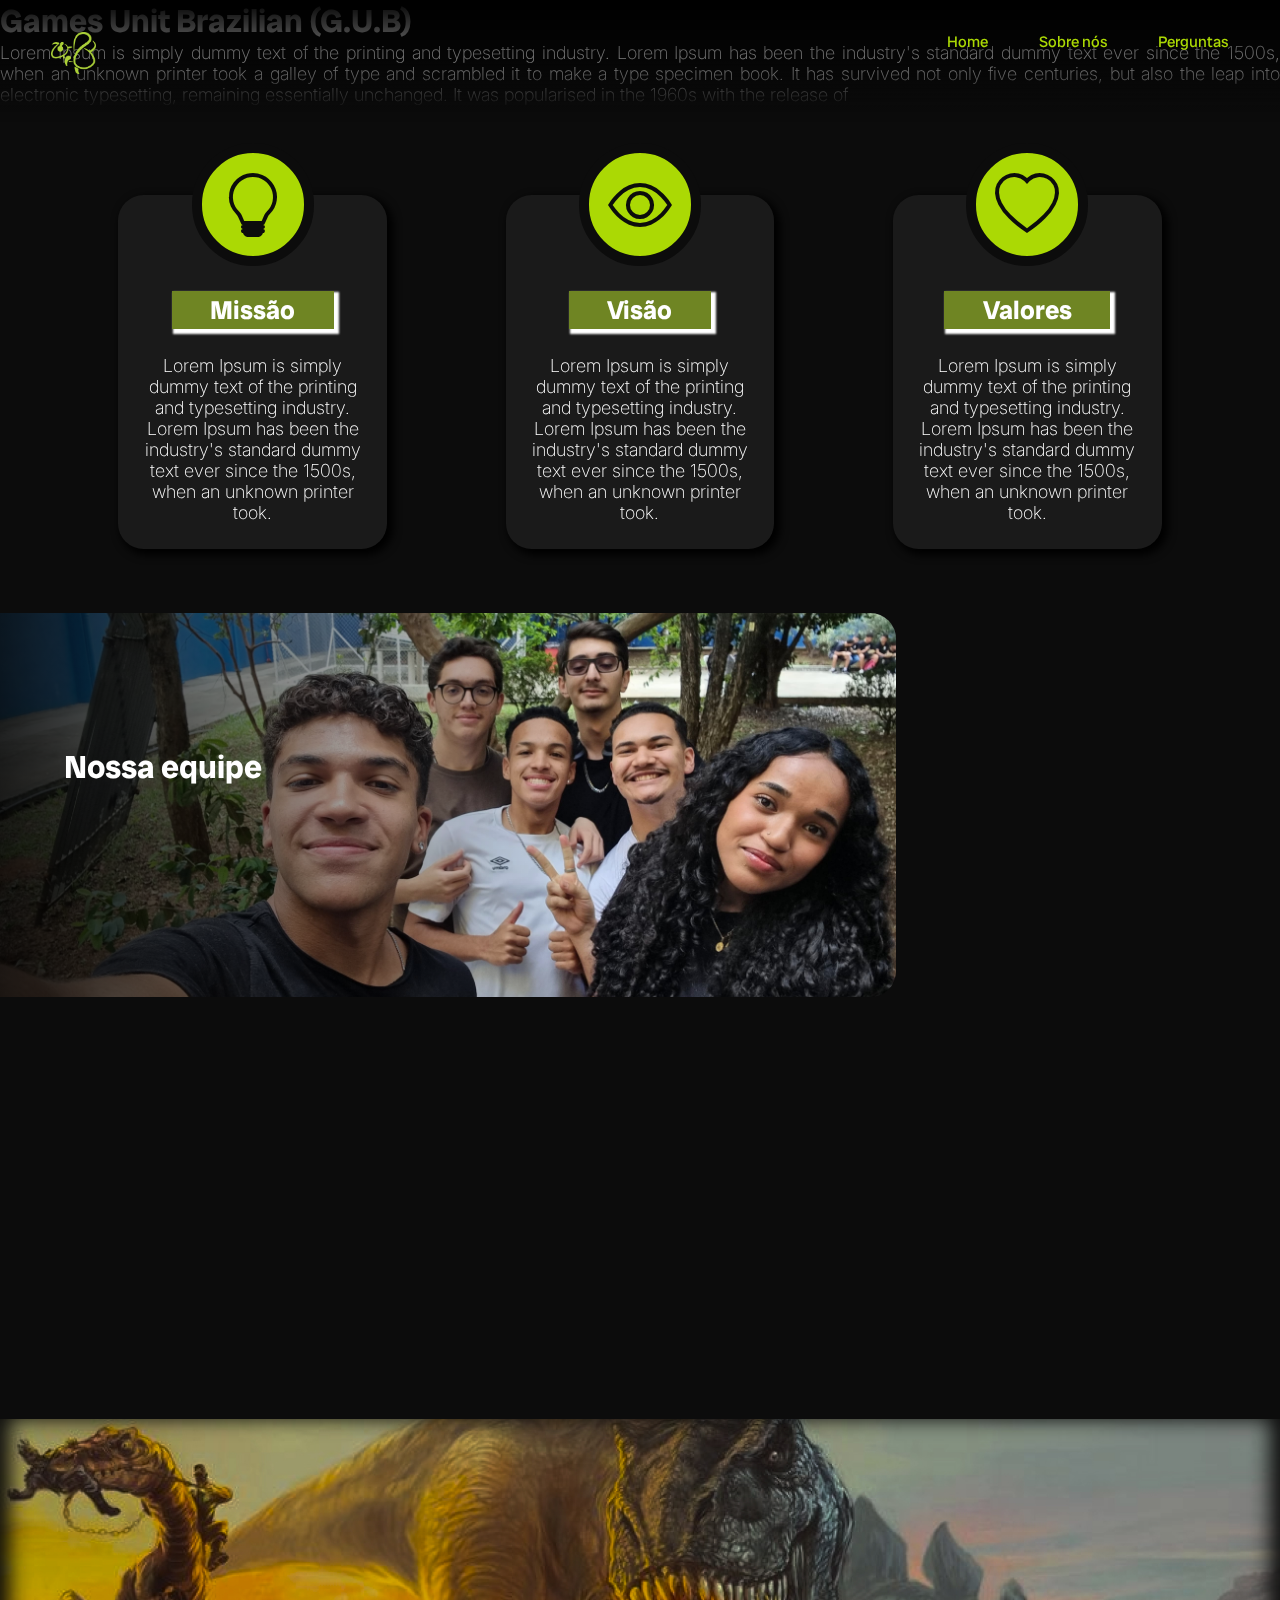
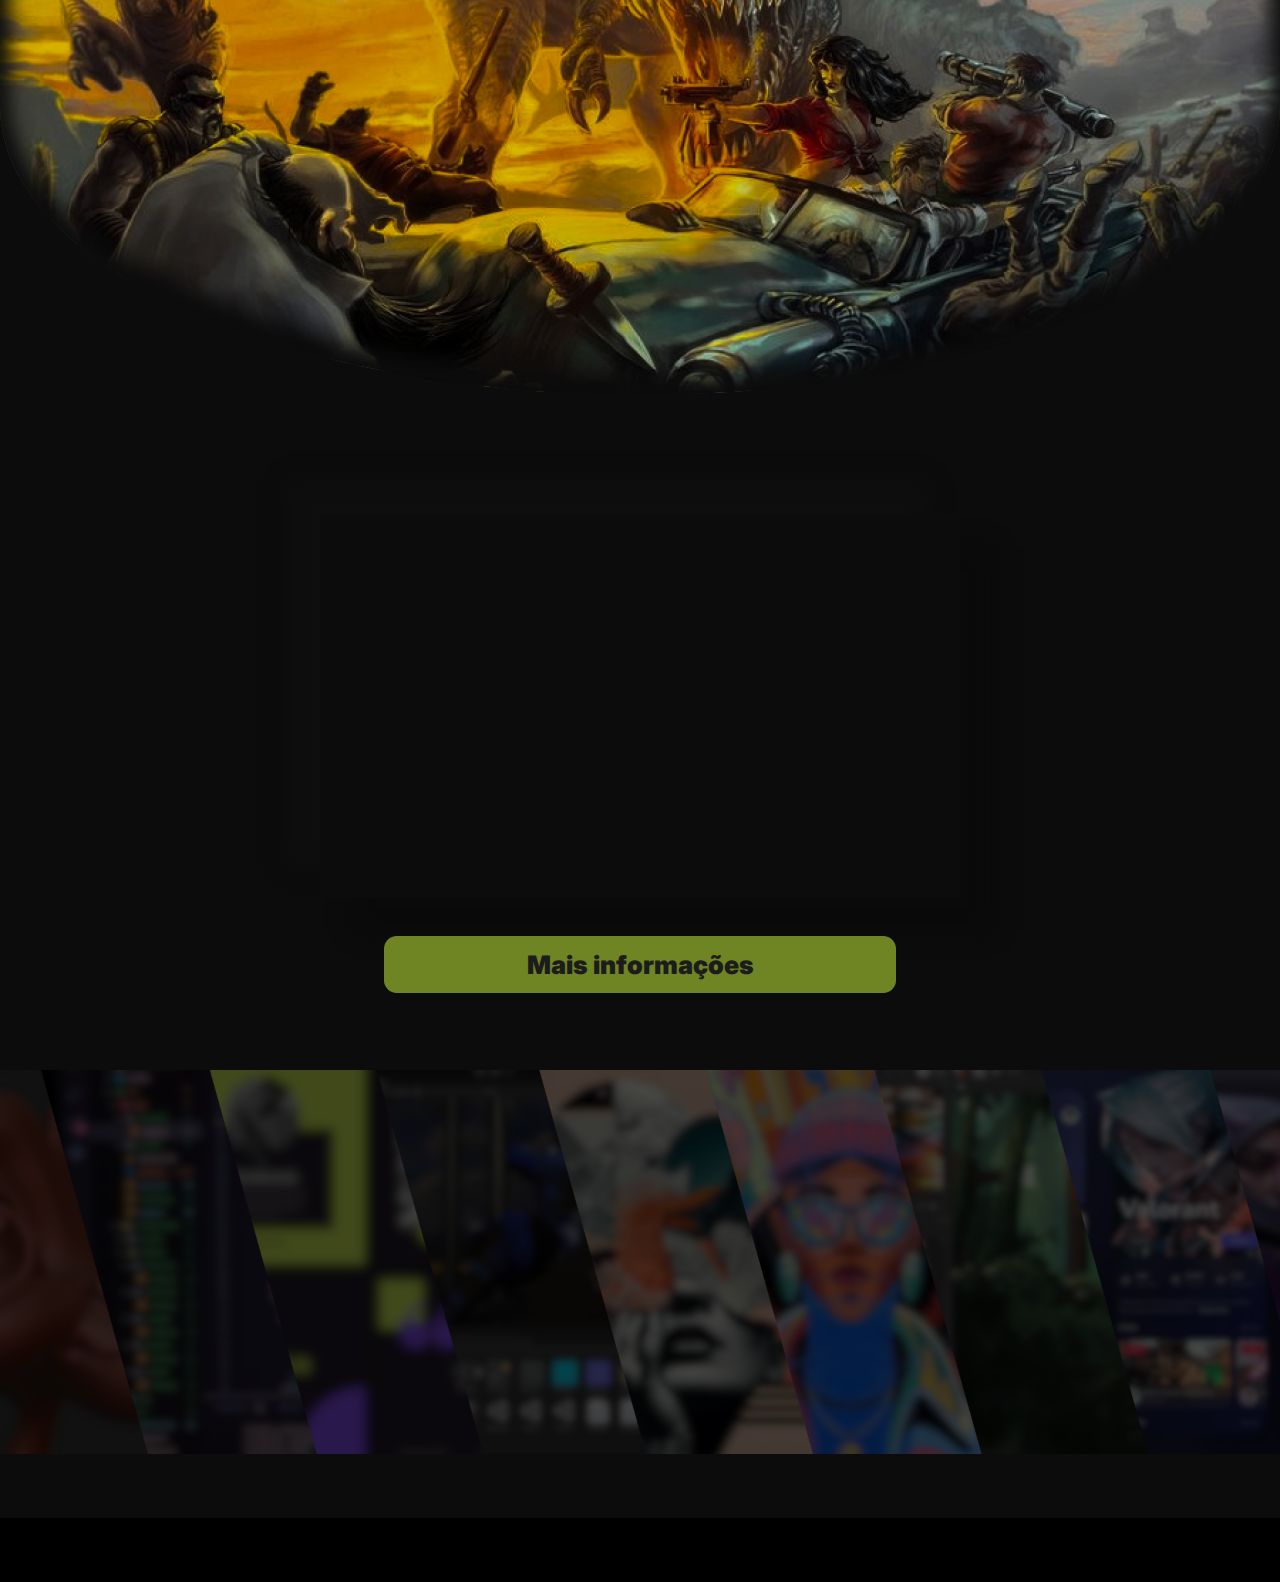
<file: Sobre.html>
<!DOCTYPE html>
<html lang="pt-br">
    <head>
        <meta charset="UTF-8">
        <meta name="viewport" content="width=device-width, initial-scale=1.0">
        <title>Kombi and Attack Dinosaurs</title>
        <link rel="stylesheet" href="https://cdn.jsdelivr.net/npm/bootstrap-icons@1.11.3/font/bootstrap-icons.min.css"> <!-- Biblioteca de icones do bootstrap -->
        <link href="https://unpkg.com/aos@2.3.1/dist/aos.css" rel="stylesheet"> <!-- Biblioteca de animação com scroll bootstrap -->
        <link rel="stylesheet" href="CSS/Attac_Dinosaurs.css">
        <link rel="stylesheet" href="CSS/Sobre.css">
        <link rel="stylesheet" href="CSS/Sobre_Mobile.css">
        <script src="JS/Sobre.js" defer></script>
    </head>
    <body class="bgfundo_color">
        <!--Barra de Navegação da página-->
        <hearder id="barra_nav">
            <div id="logo_nav"> <!--Divisória do botão logo-->
                <a><img class="btn_logo_nav" src="../IMG/Logo_emp_GUB/Logo_Verde.png"></a><!--Botão logo-->
            </div>

            <div id="btns_nav"><!--Divisória dos botões de navegação-->
                <a href="Sobre.html" class="form_btn_nav">Home</a>
                <a href="HTML/Attac_Dinosaurs.html" class="form_btn_nav">Sobre nós</a>
                <a href="HTML/Perguntas.html" class="form_btn_nav">Perguntas</a>
            </div>

            <i id="iconeNavMobile" class="bi bi-list"></i>
        </hearder>

        <div id="barraNav_mobile">
            <i id="iconeFecharNavMobile" class="bi bi-x-lg"></i>
    
            <div class="itens_navMobile">
                <a href="Sobre.html" class="form_btn_nav">Home</a>
                <a href="HTML/Attac_Dinosaurs.html" class="form_btn_nav">Sobre nós</a>
                <a href="HTML/Perguntas.html" class="form_btn_nav">Perguntas</a>
            </div>
        </div>
        <!--Fim barra de Navegação da página-->

        <section id="inicio">
            <div class="inicio_elementos">
                <h1 class="titulo_pagsobre" data-aos="zoom-in-left" data-aos-duration="1000">Games Unit Brazilian (G.U.B)</h1>
                <p class="text" data-aos="zoom-in-left" data-aos-duration="1000">Lorem Ipsum is simply dummy text of the printing and typesetting industry. Lorem Ipsum has been the industry's standard dummy text ever since the 1500s, when an unknown printer took a galley of type and scrambled it to make a type specimen book. It has survived not only five centuries, but also the leap into electronic typesetting, remaining essentially unchanged. It was popularised in the 1960s with the release of </p>
            </div>
        </section>
        
        <div class="efeitoTransicao_cima"></div>

        <section id="estrategias">
            <div class="estrategias_layout" data-aos="fade-up" data-aos-duration="1000">
                <i class="estrategias_img bi bi-lightbulb"></i>

                <h2 class="titulo_pagsobre">Missão</h2>

                <p class="text">Lorem Ipsum is simply dummy text of the printing and typesetting industry. Lorem Ipsum has been the industry's standard dummy text ever since the 1500s, when an unknown printer took.</p>
            </div>

            <div class="estrategias_layout" data-aos="fade-up" data-aos-duration="1000" data-aos-delay="300">
                <i class="estrategias_img bi bi-eye"></i>

                <h2 class="titulo_pagsobre">Visão</h2>

                <p class="text">Lorem Ipsum is simply dummy text of the printing and typesetting industry. Lorem Ipsum has been the industry's standard dummy text ever since the 1500s, when an unknown printer took.</p>
            </div>

            <div class="estrategias_layout" data-aos="fade-up" data-aos-duration="1000" data-aos-delay="600">
                <i class="estrategias_img bi bi-heart"></i>

                <h2 class="titulo_pagsobre">Valores</h2>

                <p class="text">Lorem Ipsum is simply dummy text of the printing and typesetting industry. Lorem Ipsum has been the industry's standard dummy text ever since the 1500s, when an unknown printer took.</p>
            </div>
        </section>

        <section id="grupo" data-aos="fade-right" data-aos-duration="1000">
            <div class="grupo_elementos">
                <h2 class="titulo_pagsobre" data-aos="zoom-out" data-aos-duration="1000" data-aos-delay="200">Nossa equipe</h2>
                <p class="text" data-aos="zoom-out" data-aos-duration="1000" data-aos-delay="200">Lorem Ipsum is simply dummy text of the printing and typesetting industry. Lorem Ipsum has been the industry's standard dummy text ever since the 1500s, when an unknown printer took </p>
            </div>
        </section>

        <section id="integrantes">
            <div class="integrante_img" data-aos="flip-left" data-aos-delay="100" id="Caua" onclick="TrocaTela('Caua')"> <!-- data-aos-delay atribui um tempo de espera até o inicio da animação -->
                <h2 class="titulo_pagsobre">Cauã Silva</h2>
                <span class="integrantes_text">Unity</span>
            </div>
            <div class="integrante_img" data-aos="flip-left" data-aos-delay="300" id="Davi" onclick="TrocaTela('Davi')">
                <h2 class="titulo_pagsobre">Davi dos Santos</h2>
                <span class="integrantes_text">Blender</span>
            </div>
            <div class="integrante_img" data-aos="flip-left" data-aos-delay="500" id="Gabriel" onclick="TrocaTela('Gabriel')">
                <h2 class="titulo_pagsobre">Gabriel Faria</h2>
                <span class="integrantes_text">Documentação</span>
            </div>
            <div class="integrante_img" data-aos="flip-left" data-aos-delay="700" id="Fernanda" onclick="TrocaTela('Fernanda')">
                <h2 class="titulo_pagsobre">Fernanda Viana</h2>
                <span class="integrantes_text">Design</span>
            </div>
            <div class="integrante_img" data-aos="flip-left" data-aos-delay="900" id="Pedro" onclick="TrocaTela('Pedro')">
                <h2 class="titulo_pagsobre">Pedro Ferraz</h2>
                <span class="integrantes_text">Design</span>
            </div>
            <div class="integrante_img" data-aos="flip-left" data-aos-delay="1100" id="Ruan" onclick="TrocaTela('Ruan')">
                <h2 class="titulo_pagsobre">Ruan Pablo</h2>
                <span class="integrantes_text">Documentação</span>
            </div>
        </section>

        <section id="empresa">
            <div class="empresa_imagem">
                <img class="logoJogo" data-aos="zoom-in" data-aos-duration="1000" src="../IMG/logoKAD.png" />
            </div>

            <p class="text" data-aos="fade-up" data-aos-duration="1000">Lorem Ipsum is simply dummy text of the printing and typesetting industry. Lorem Ipsum has been the industry's standard dummy text ever since the 1500s, when an unknown printer took</p>

            <div class="empresa_video">
                <iframe id="Vjogo" src="https://www.youtube.com/embed/dRSavkcwmGc" title="fase 1" frameborder="0" allow="accelerometer; autoplay; clipboard-write; encrypted-media; gyroscope; picture-in-picture; web-share" referrerpolicy="strict-origin-when-cross-origin" allowfullscreen></iframe>

                <a href="Attac_Dinosaurs.html" target="_blank">
                    <button class="btn">
                        <span class="btn_text btn_text_minusculo">Mais informações</span>
                    </button>
                </a>
            </div>
        </section>

        <section id="ferramentas">
            <div class="ferramentas_elementos" data-aos="fade-right" data-aos-duration="1000">
                <h2 class="titulo_pagsobre">Ferramentas</h2>

                <p class="text">Lorem Ipsum is simply dummy text of the printing and typesetting industry. Lorem Ipsum has been the industry's standard dummy text ever since the 1500s, when an unknown printer took a galley of</p>

                <a href="Attac_Dinosaurs.html" target="_blank">
                    <button class="btn">
                        <span class="btn_text btn_text_minusculo">Ver mais</span>
                    </button>
                </a>
            </div>
        </section>

        <footer>

        </footer>
        
        <script src="https://unpkg.com/aos@2.3.1/dist/aos.js"></script> <!-- script da biblioteca de scroll -->
        <script src="../JS/script.js"></script> <!-- script principal -->
    </body>
</html>
</file>
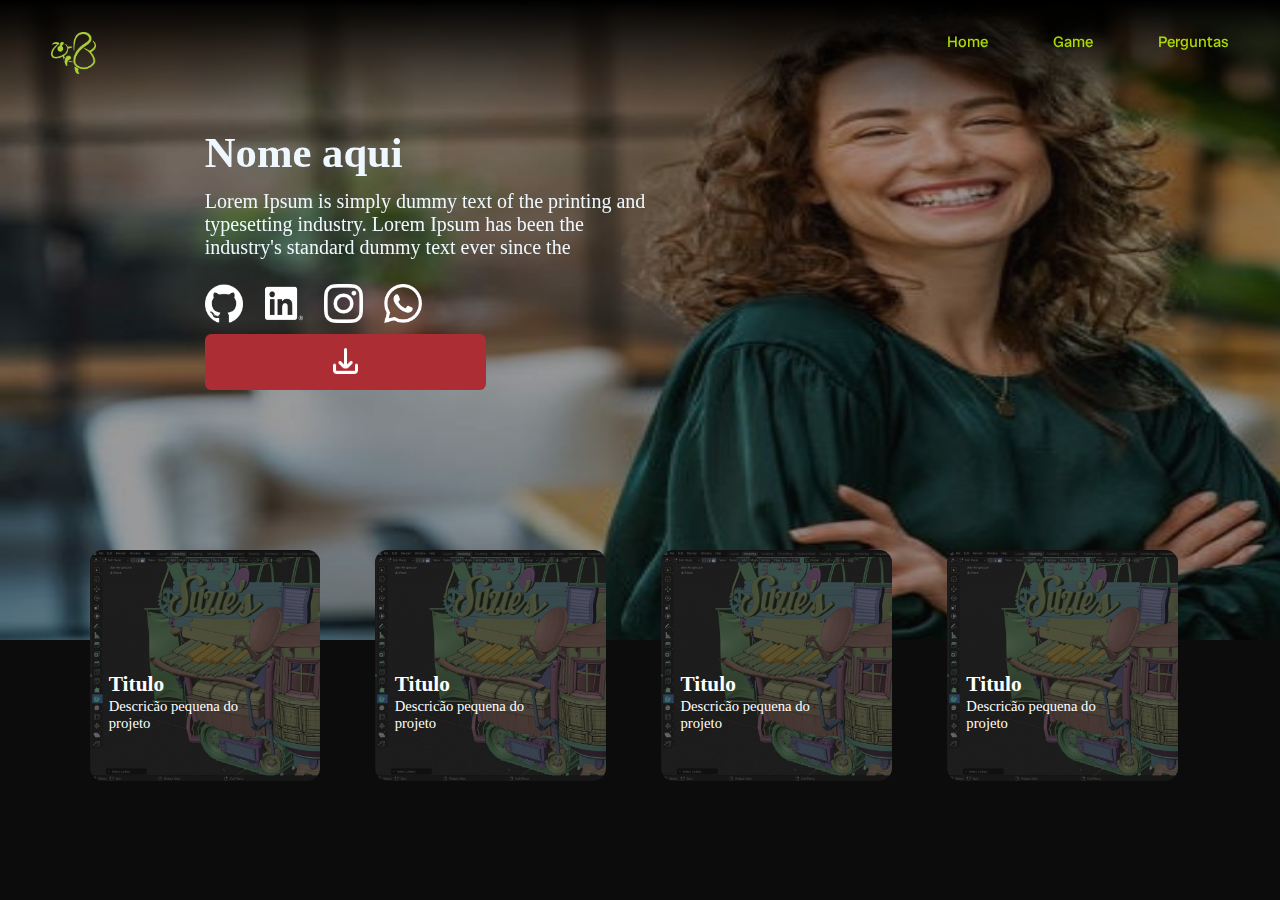
<file: HTML/Integrante.html>
<!DOCTYPE html>
<html lang="pt-br">
<head>
    <meta charset="UTF-8">
    <meta name="viewport" content="width=device-width, initial-scale=1.0">
    <title>integrante</title>
    <link rel="stylesheet" href="https://cdn.jsdelivr.net/npm/bootstrap-icons@1.11.3/font/bootstrap-icons.min.css">
    <link rel="stylesheet" type="text/css" href="../CSS/Integrante.css">
    <link rel="stylesheet" type="text/css" href="../CSS/Attac_Dinosaurs.css">
    <link rel="stylesheet" type="text/css" href="../CSS/IntegranteMobile.css">
    <link href="https://unpkg.com/aos@2.3.1/dist/aos.css" rel="stylesheet"> <!-- Biblioteca css de animação com scroll bootstrap -->
    <link rel="shortcut icon" type="image/jpg" href="../IMG/Logo_emp_GUB/Logo_Verde.png"/>
    
    <script src="https://unpkg.com/aos@2.3.1/dist/aos.js" defer></script> <!-- script da biblioteca de scroll -->
    <script src="../JS/Integrante.js" defer></script>
    <script src="../JS/Sobre.js" defer></script>
    <script src="../JS/script.js" defer></script>
</head>
<body>
     <!--Barra de Navegação da página-->
     <hearder id="barra_nav">
        <div id="logo_nav"> <!--Divisória do botão logo-->
            <a href="../index.html"><img class="btn_logo_nav" src="../IMG/Logo_emp_GUB/Logo_Verde.png"></a><!--Botão logo-->
        </div>

        <div id="btns_nav"><!--Divisória dos botões de navegação-->
            <a href="../index.html" class="form_btn_nav">Home</a>
            <a href="Attac_Dinosaurs.html" class="form_btn_nav">Game</a>
            <a href="Perguntas.html" class="form_btn_nav">Perguntas</a>
        </div>

        <i id="iconeNavMobile" class="bi bi-list"></i>
    </hearder>

    <div id="barraNav_mobile">
        <i id="iconeFecharNavMobile" class="bi bi-x-lg"></i>

        <div class="itens_navMobile">
            <a href="../index.html" class="form_btn_nav">Home</a>
            <a href="Attac_Dinosaurs.html" class="form_btn_nav">Game</a>
            <a href="Perguntas.html" class="form_btn_nav">Perguntas</a>
        </div>
    </div>

    <div id="divulgacao">
        <section id="informacoes_integrantes">
            <div id="sep_img">
                <img src="../IMG/Img_grupo/Pessoa.jpg" id="foto_integrante">
            </div>
        
            <div id="dados_integrantes" data-aos="fade-right" data-aos-duration="1000">
                <h1 id="nome">Nome aqui</h1>
                <p id="frase_integrante">Lorem Ipsum is simply dummy text of the printing and typesetting industry. Lorem Ipsum has been the industry's standard dummy text ever since the </p>
                <div id="sep_icons">
                    <a id="github" target="_blank"><img src="../IMG/Icones/github.png" class="icon_redes" src=""></a>
                    <a id="linkedin" target="_blank"><img src="../IMG/Icones/linkedin.png" class="icon_redes" src=""></a>
                    <a id="instagram" target="_blank"><img src="../IMG/Icones/instagram.png" class="icon_redes" src=""></a>
                    <a id="whatsapp" target="_blank"><img src="../IMG/Icones/whatsapp.png" class="icon_redes"></a>
                </div>
                <a id="btn_curriculum" href="" download="Curriculum"><img src="../IMG/Icones/download.png" id="download_icon"></a>
            </div>

            <div id="projetos">
                <a id="projeto1" class="projetos_info" data-aos="zoom-in" data-aos-duration="1000" href="">
                    <img id="proj1" src="../IMG/img_projetos/Blend.jpg" class="imgs_projs">
                    <h2 id="nome_projeto1" class="nome_projs">Titulo</h2>
                    <p id="descricao_projeto1" class="descri_projs">Descricão pequena do projeto</p>
                </a>

                <a id="projeto2" class="projetos_info" data-aos="zoom-in" data-aos-duration="1000" data-aos-delay="200" href="">
                    <img id="proj2" src="../IMG/img_projetos/Blend.jpg" class="imgs_projs">
                    <h2 id="nome_projeto2" class="nome_projs">Titulo</h2>
                    <p id="descricao_projeto2" class="descri_projs">Descricão pequena do projeto</p>
                </a>

                <a id="projeto3" class="projetos_info" data-aos="zoom-in" data-aos-duration="1000" data-aos-delay="400" href="">
                    <img id="proj3" src="../IMG/img_projetos/Blend.jpg" class="imgs_projs">
                    <h2 id="nome_projeto3" class="nome_projs">Titulo</h2>
                    <p id="descricao_projeto3" class="descri_projs">Descricão pequena do projeto</p>
                </a>

                <a id="projeto4" class="projetos_info" data-aos="zoom-in" data-aos-duration="1000" data-aos-delay="600" href="">
                    <img id="proj4" src="../IMG/img_projetos/Blend.jpg" class="imgs_projs">
                    <h2 id="nome_projeto4" class="nome_projs">Titulo</h2>
                    <p id="descricao_projeto4" class="descri_projs">Descricão pequena do projeto</p>
                </a>
            </div>
        </section>
    </div>

</body>
</html>
</file>
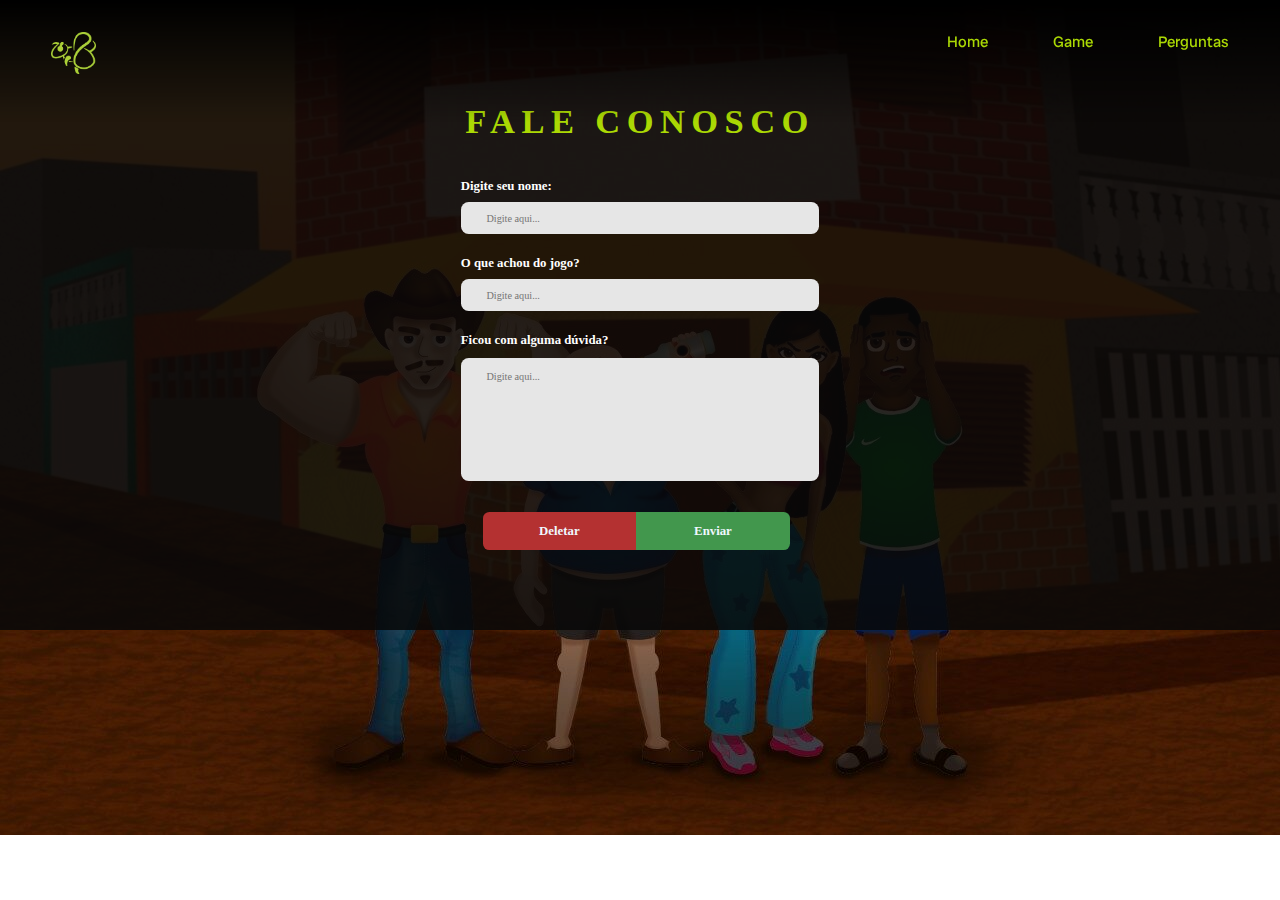
<file: HTML/Perguntas.html>
<!DOCTYPE html>
<html lang="en">
<head>
    <meta charset="UTF-8">
    <meta name="viewport" content="width=device-width, initial-scale=1.0">
    <title>Perguntas</title>
    <link rel="stylesheet" type="text/css" href="../CSS/Perguntas.css">
    <link rel="stylesheet" href="https://cdn.jsdelivr.net/npm/bootstrap-icons@1.11.3/font/bootstrap-icons.min.css"> <!-- Biblioteca de icones do bootstrap -->
    <link href="https://unpkg.com/aos@2.3.1/dist/aos.css" rel="stylesheet"> <!-- Biblioteca de animação com scroll bootstrap -->
    <link rel="stylesheet" href="../CSS/Attac_Dinosaurs.css">
    <link rel="stylesheet" href="../CSS/Attack_Dinosaurs_Mobile.css">
    <link rel="stylesheet" href="../CSS/Perguntas_Mobile.css">
    <link rel="shortcut icon" type="image/jpg" href="../IMG/Logo_emp_GUB/Logo_Verde.png"/>
    <script src="../JS/Perguntas.js" defer></script>
    <script src="https://unpkg.com/aos@2.3.1/dist/aos.js" defer></script> <!-- script da biblioteca de scroll -->
    <script src="../JS/script.js" defer></script>
</head>
<body>
   <!--Barra de Navegação da página-->
   <hearder id="barra_nav">
    <div id="logo_nav"> <!--Divisória do botão logo-->
        <a><img class="btn_logo_nav" src="../IMG/Logo_emp_GUB/Logo_Verde.png"></a><!--Botão logo-->
    </div>

    <div id="btns_nav"><!--Divisória dos botões de navegação-->
        <a href="../index.html" class="form_btn_nav">Home</a>
        <a href="Attac_Dinosaurs.html" class="form_btn_nav">Game</a>
        <a href="Perguntas.html" class="form_btn_nav">Perguntas</a>
    </div>

    <i id="iconeNavMobile" class="bi bi-list"></i>
</hearder>

<div id="barraNav_mobile">
    <i id="iconeFecharNavMobile" class="bi bi-x-lg"></i>

    <div class="itens_navMobile">
        <a href="../index.html" class="form_btn_nav">Home</a>
        <a href="Attac_Dinosaurs.html" class="form_btn_nav">Game</a>
        <a href="Perguntas.html" class="form_btn_nav">Perguntas</a>
    </div>
</div>
 <!--Fim Barra de Navegação-->

     <section class="container">
        <h1>FALE CONOSCO</h1>
        <form action="https://api.staticforms.xyz/submit" method="post" class="formulario">

            <input type="hidden" name="accessKey" value="70f3ca82-07f1-4ec3-aae7-02d6bcc5ecd6">

            <label class="pergunta" id="p1">Digite seu nome:</label>
            <input name="name" class="escr_pergunta" id="r1" placeholder="Digite aqui..." required>

            <label class="pergunta" id="p2">O que achou do jogo?</label>
            <input class="escr_pergunta" id="r2" placeholder="Digite aqui..." name="question" required>

            <label class="pergunta" id="p3">Ficou com alguma dúvida?</label>
            <textarea id="r3" placeholder="Digite aqui..." name="mensage" rows="10"></textarea>

            <div class="btns_container">
                <button class="btns" id="deletar" type="reset">Deletar</button>
                <button class="btns" id="enviar" type="submit" onclick="Enviado()">Enviar</button>
            </div>

            <input type="hidden" name="redirectTo" value="http://127.0.0.1:5501/HTML/Perguntas.html">
        </form>

     </section>
</body>
</html>
</file>
<file: CSS/Attac_Dinosaurs.css>
/* Importando font do google fonts */
@import url('https://fonts.googleapis.com/css2?family=Inter:wght@100..900&display=swap');
@import url('https://fonts.googleapis.com/css2?family=Radio+Canada+Big:ital,wght@0,400..700;1,400..700&display=swap');

:root, :root[data-theme='cores']{ /* Atribuindo variaveis de cores padrão */
    --bg-color:#0C0C0C; /* Nome da variavel */
    --bg-secundary-color:#1a1a1a;

    --link-color:#ABD904;
    --secundary-link-color:#6f8523;

    --title-color:#969696;
    --text-color:#fff;
}

/* Formatando barras de rolagem */
::-webkit-scrollbar{
    background-color: #000;
    width:7px;
}

::-webkit-scrollbar-thumb{
    background-color:#ABD904;
    border-radius:2rem;
}
::-webkit-scrollbar-thumb:hover{
    background-color:#546b00;
}

/*Formatação geral da página geral*/
*{
    margin:0;
    padding:0;
}

/*Ajustando corpo da página*/

/*
body{
    background-color:var(--bg-color);
}
*/

.bgfundo_img{
    background-image: url(../IMG/Backgraund/back.jpg);
    background-repeat: no-repeat;
    background-size: 100%;
}
.bgfundo_color{
    background-color:var(--bg-color);
}

a{
    text-decoration: none;
}

/* Inicio Barra de Navegação ---------------------------------------------------  */
#iconeNavMobile, #barraNav_mobile{
    display:none;
}

#barra_nav{
    padding-top: 2.5vw;
    display: flex;
    justify-content: space-between;
    flex-direction:row;
    position: fixed;
    width: 100%;
    height: 7vw;
    background-image: linear-gradient(black, rgba(0, 0, 0, 0));
    z-index:9999;
}

/*Ajustes da divisória do botão logo */
#logo_nav{
    margin-left: 4vw;
}

/*Estilizando o botão logo*/
.btn_logo_nav{
    user-select: none;
    cursor: pointer;
    width: 3.5vw;
    transition: 1s;
}
.btn_logo_nav:hover{
    scale:1.1;
}

/*Ajustes da divisória dos botões de navegação da barra_nav*/
#btns_nav{
    margin-right: 4vw;
    display: flex;
    justify-content: space-between;
    width: 22vw;
}

/*Formatação dos botões*/
.form_btn_nav{
    font: normal 1.2vw "Radio Canada Big", sans-serif;
    color: var(--text-color);
    user-select: none;
    cursor: pointer;
    color: var(--link-color);
    transition: 0.5s;
}
.form_btn_nav:hover{
    font: bold 1.4vw "Radio Canada Big", sans-serif;
    color:var(--secundary-link-color);
}

/* Fim Barra de Navegação ------------------------------------------------------- */

/* Formatações texto --------------------------------------------------- */
.titulos{
    font-family:"inter";
    font-weight:800;
    font-size:5vw;
    text-transform: uppercase;
    text-align:center;
    color:var(--title-color);
    user-select: none;
}

.subtitulos{
    font-size:3vw; /* Tamanho da fonte */
    font-family:'inter', arial black, sans-serif; /* Tipo da fonte */
    font-weight:800; /* Expessura da fonte */
    color:var(--text-color); /* Cor do texto */
    user-select: none;
}

.text{
    font-size:1.4vw;
    font-family:'inter', arial, sans-serif;
    font-weight:200;
    text-align: justify; /* Alinhamento do texto como justificado */
    color:var(--text-color);
    user-select: none;
}

/* Inicio Layout ---------------------------------------------------------------  */
#layout{
    display: flex;
    flex-direction: column;
    height: 40vw;
    justify-content: center;
    align-items:center;
}

.logoJogo{
    animation: scaleLogo 5s ease-in-out infinite;;
    width:40vw;
    user-select: none;
}

@keyframes scaleLogo{
    0%{
        scale:1;
    }

    50%{
        scale:1.05;
    }

    100%{
        scale:1;
    }
}

/* Fim Layout -------------------------------------------------------------------  */

/* main com conteudo do site ---------------------------------------------------- */
.conteudo{
    margin-top:-1vw;
    background-color:var(--bg-color);
}

/* Inicio sobre -----------------------------------------------------------------  */
#sobre{
    background-image: linear-gradient(rgba(0, 0, 0, 0)10%, var(--bg-color)50%);
    background-size:cover;
    padding: 9vw 0 8vw 0;
}

.sobre_items{
    display:flex;
    align-items:center; /* Comando que centraliza o objeto verticalmente*/
    justify-content:center; /* Comando que centraliza o objeto horizontalmente */
    gap:6vw; /* Espaçamento entre os itens */
}

.sobre_img{
    width:34vw; /* Width = largura */
    border-radius:1vw;
}

.sobre_col{
    display:flex;
    flex-direction: column; /* Organiza a div em coluna */
    gap:1.8vw;
    width:28vw;
}
.sobre_text{
    width:55vw;
    margin-left:auto;
    margin-right:auto;
    margin-top:4vw;
}

.btn{
    background-color:var(--secundary-link-color);
    border:none;
    border-radius:1vw; /* Arredonda as bordas */
    width:100%;
    cursor:pointer; /* Atribui uma animação ao cursor do mouse */
    padding:1.5vw 0vw 1.5vw 0vw;
    transition:ease-in-out 0.5s; /* Utilizado para suavizar as animações */
}

.btn:hover{ /* Animação ao passar o mouse em cima do objeto */
    background-color:var(--link-color);
    scale:1.05; /* Aumenta o objeto proporcionalmente */
}
.btn_text{
    font-size:2.5vw;
    font-family:'inter', arial black, sans-serif;
    font-weight:1000;
    color:#1C1C1C;
    text-transform: uppercase; /* Deixa todo o texto em caixa alta */
}
/* Fim sobre --------------------------------------------------------------------- */


/* Inicio fases ------------------------------------------------------------------ */
#fases{
    width:100%;
    height:38vw;
    background-image:url(../IMG/Img_fases/imgFase1.jpg); /* Adicionando imagem de fundo na seção */
    background-repeat: no-repeat; /* Comando para não repetir a imagem */
    background-size: cover; /* Comando que faz a imagem de fundo ocupar a seção inteira */
    background-position: center;
    background-attachment: fixed; /* Torna a imagem fixa na janela, dando um efeito ao dar scroll */
    display:flex;
    align-items:center;
    justify-content: center;
    transition: 1s;
}
.fases_conteudo{
    display:flex;
    align-items:center;
    justify-content: space-between;
    background-image:linear-gradient(rgba(0, 0, 0, 0.904) 5%, rgba(0, 0, 0, 0.705) 50%, rgba(0, 0, 0, 0.377));
    width:100%;
    height:100%;
}
#fases_setaL{
    margin-left:2vw;
}
#fases_setaR{
    margin-right:2vw;
}

#fases i{
    font-size:3vw;
    color:var(--text-color);
    transition:ease-in-out 0.2s;
    cursor:pointer;
}
#fases i:hover{
    color:var(--link-color);
}

#HQ i{
    margin-top: 13vw;
    font-size:3vw;
    color:var(--text-color);
    transition:ease-in-out 0.2s;
    cursor:pointer;
}
#HQ i:hover{
    color:var(--link-color);
}



.fases_btnpassar{
    display:flex;
    justify-content:center;
    gap:1.1vw;
}
.fases_btn{
    width:1.1vw;
    height:1.1vw;
    background-color:var(--text-color);
    border:none;
    border-radius:5rem;
    transition:ease-in-out 0.5s;
}
.fases_btn.active{ /* Personalizando botão ativo */
    background-color:var(--link-color);
    scale:1.2;
}

.fases_text{
    display:flex;
    flex-direction: column;
    gap:1vw;
    width:50vw;
}
.fases_text .subtitulos{
    text-align: right;
}

.fases_items{
    display:flex;
    flex-direction: column;
    justify-content:space-between;
    height:30vw;
    margin-top:2vw;
}

.fases_text .subtitulos span{
    font-size:2.3vw;
    color:var(--link-color);
}
/* Fim fases --------------------------------------------------------------------- */

/* Inicio protagonistas ---------------------------------------------------------- */
#protagonistas{
    padding-top:4vw;
}
.protagonista_conjunto{
    margin-top:2vw;
}

.protagonista_fundo{
    display:flex;
    align-items:center;
    justify-content: center;
    gap:8vw;
    height:30vw;
    padding:5vw 14vw 5vw 14vw;
}
.protagonista_cor1{
    background-image:linear-gradient(90deg, #df7614c4 5%, #df761486 20%, #df761450 40%, #df761415 70%, transparent 90%);
}
.protagonista_cor2{
    background-image:linear-gradient(-90deg, #2B448Cc4 5%, #2B448C86 20%, #2B448C50 40%, #2B448C15 70%, transparent 90%);
}
.protagonista_cor3{
    background-image:linear-gradient(90deg, #891837c4 5%, #89183786 20%, #89183750 40%, #89183715 70%, transparent 90%);
}
.protagonista_cor4{
    background-image:linear-gradient(-90deg, #11841Ec4 5%, #11841E86 20%, #11841E50 40%, #11841E15 70%, transparent 90%);
}


.protagonista_img{
    animation: scale 5s ease-in-out infinite; /* Animação com duração de 5 segundos e infinita */
    height:30vw;
    position:relative;
    z-index:999;
}

@keyframes scale { /* Atribui animação a classe ".protagonisa_img" que dentro teve um animation chamado de scale (nome chamado aqui) */
    0%{
        scale:1;
        rotate: 5deg;
    }
    50%{
        scale:1.1;
        rotate: -5deg;
    }
    100%{
        scale:1;
        rotate: 5deg;
    }
} /* A animação aumenta e rotaciona o elemento */

.protagonista_text{
    display:flex;
    flex-direction: column;
    justify-content:center;
    gap:1.5vw;
    padding:0vw 3vw 0vw 3vw;
}
.protagonista_cor1 .protagonista_text .subtitulos,
.protagonista_cor3 .protagonista_text .subtitulos{
    text-align:right;
}

/* Fim protagonistas ------------------------------------------------------------- */

/* Efeito de transicao */
.efeitoTransicao_baixo{
    background-image:linear-gradient(#0c0c0c 10%, #0c0c0cda 30%, #0c0c0ca1 50%, #0c0c0c6c 65%, transparent 90%);
    height:15vw;
    margin-bottom:-14vw;
    position:relative;
    z-index:99;
}

.efeitoTransicao_cima{
    background-image:linear-gradient(0deg, #0c0c0c 10%, #0c0c0cda 30%, #0c0c0ca1 50%, #0c0c0c6c 65%, transparent 90%);
    margin-top:-14vw;
    height:15vw;
    position:relative;
    z-index:99;
}
/* Fim efeito de transicao */


/* Inicio HQ --------------------------------------------------------------- */

#HQ{
    width: 100%;
    justify-content: center;
    text-align: center;
    margin: 1vw 0 5vw 0;
}

#T_HQ{
    font: bold 3.2vw Verdana;
    text-align: center;
    color: #ebebeb;
}

#HQ_container{
    margin: 3vw auto 3vw auto;
    display: flex;
    width: 60%;
    justify-content: space-around;
}

#imagens{
    width: 25vw;
}

#btn_mobL{
    display: none;
}

#btn_mobR{
    display: none;
}





/* Fim HQ --------------------------------------------------------------- */

/* Inicio Game Art --------------------------------------------------------------- */
#game_art{
    height: 75vw;
    margin-top: 2VW;
}

#elementos1{
    text-align: center;
    display: flex;
    justify-content: center;
}

#titulo{
    margin: 0 0 0 0;
    font: bold 7vw Arial;
    color:var(--title-color);
    position: absolute;
    user-select: none;
}

.obj3d{
    display: flex;
    margin: 2vw auto;
    justify-content: center;
}

#textkomb{
    margin: 35vw 0 0 0;
    font: normal 1.2vw;
    font-family:"inter", arial;
    color:var(--text-color);
    position: absolute;
    width: 50vw;
}

#cena{
    margin: 0vw;
    user-select: none;
}

#elementos2{
    display: flex;
    justify-content: right;
}

.obj3d2{
    display: flex;
    margin: 3vw auto;
    justify-content: center;
    margin-right: 26vw;
}

#textvara{
    margin: 12vw 26vw 0 0;
    font: normal 1.2vw;
    font-family:"inter", arial;
    color:var(--text-color);
    position: absolute;
    width: 18vw;
}

#cena2{
    margin: 0vw;
    user-select: none;
}
/* Fim Game Art ------------------------------------------------------------------ */

/* Inicio Video do Jogo ------------------------------------------------------------------ */
#video_jogo{
    margin-top:2vw;
    border: none;
}

#conteudo{
    width: 100%;
    display: flex;
    justify-content: center;
    align-items:center;
    flex-direction: column;
}

#Vjogo{
    width: 50vw;
    height: 30vw;
    text-align: center;
    box-shadow:  33px 33px 20px #0a0a0a,
    -33px -33px 20px #0e0e0e;
    border: none;
}

.video_btntext{
    width:100%;
    display:flex;
    align-items:center;
    justify-content: center;
    gap:5vw;
    margin-top:4vw;
}

#btn_baixar{
    width: 24vw;
    height: 7vw;
    text-align: center;
    cursor: pointer;
    user-select: none;
}

.textbaixar{
    font-size: 1.2vw;
    width: 28vw;
    cursor: pointer;
    user-select: none;
}
/* Fim Video do Jogo ------------------------------------------------------------------ */


/* Inicio Footer ------------------------------------------------------------------ */
    footer{
        margin-top:5vw;
        background-color:#000;
        height:5vw;
    }
/* Fim Footer ------------------------------------------------------------------ */
</file>
<file: CSS/Sobre.css>
/* CSS responsável pela pagina Sobre nós */
#apresentacao{
    background-image:url(../IMG/imgvagalume.jpg);
    background-repeat: no-repeat;
    background-size:cover;
    background-position: center;
    background-attachment: fixed;
    width:100%;
    height:50vw;
    display:flex;
    align-items:center;
    justify-content: end;
}

.titulo_pagsobre{
    font-size:2.5vw;
    font-family:"Radio Canada Big", arial black;
    color:var(--text-color);
    user-select: none;
}

.apresentacao_elementos{
    display:flex;
    flex-direction: column;
    justify-content: center;
    gap:2vw;
    width:35%;
    height:40vw;
    background-image: linear-gradient(-90deg, black, rgba(0, 0, 0, 0));
    padding:5vw;
}
/* Fim inicio */

/* Estrategias */

#estrategias{
    margin-top:6vw;
    display:flex;
    align-items:center;
    justify-content:space-evenly;
}

.estrategias_layout{
    background-color:var(--bg-secundary-color);
    width:17vw;
    display:flex;
    align-items:center;
    flex-direction:column;
    justify-content: center;
    padding:2vw;
    gap:2vw;
    border-radius:2vw 2vw 2vw 2vw;
    box-shadow:4px 4px 8px 2px #000;
}
.estrategias_layout .text{
    text-align:center;
}

.texto_grupo{
    font-size:1.4vw;
    font-family:'inter', arial, sans-serif;
    font-weight:200;
    text-align: justify; /* Alinhamento do texto como justificado */
    color:#ffffffc7;
    user-select: none;
}


.estrategias_layout .titulo_pagsobre{
    background-color: var(--secundary-link-color);
    padding:0.2vw 3vw 0.2vw 3vw;
    box-shadow:3px 3px 2px 2px #fff;
    font-size:2vw;
}

.estrategias_img{
    background-color:var(--link-color);
    color:var(--bg-color);
    border-radius:10vw;
    font-size:5vw;
    width:8vw;
    height:8vw;
    display:flex;
    align-items:center;
    justify-content:center;
    border:0.8vw solid var(--bg-color);
    margin-top:-6vw;
}
/* fim estrategias */

/* Efeitos transicao */
.efeitoTransicao_cima{
    margin-top:-4vw;
    height:5vw;
}
.efeitoTransicao_baixo{
    height:5vw;
    margin-bottom:-4vw;
}
/* Fim efeitos transicao */

/* Grupo */
#grupo{
    margin-top:5vw;
    background-image:url(../IMG/Img_grupo/img_grupo_unido.jpg);
    background-size:cover;
    background-repeat:no-repeat;
    background-position:center;
    width:70%;
    height:30vw;
    display:flex;
    flex-direction:column;
    border-radius: 0 2vw 2vw 0;
}
.grupo_elementos{
    display:flex;
    flex-direction: column;
    justify-content: center;
    gap:1vw;
    width:60%;
    background-image: linear-gradient(90deg, black -15%, rgba(0, 0, 0, 0));
    height:100%;
    padding-left:5vw;
}
/* Fim grupo */
/* Integrantes */
#integrantes{
    margin:5vw auto;
    width: 95vw;
    display:flex;
    justify-content:space-around;
}

.titulo_pagsobre_int{
    font: bold 4vw arial;
    color: rgb(255, 255, 255);
    z-index: 1;
}

.integrante_img{
    background-image:url(../IMG/Img_grupo/semfoto.jpg);
    background-size:cover;
    background-repeat:no-repeat;
    background-position: center;
    border-radius:0.5vw;
    width:13vw;
    height:23vw;
    text-align:center;
    display:flex;
    flex-direction: column;
    justify-content: space-between;
    cursor:pointer;
}
.integrante_img:hover{
    filter: brightness(0.30); /* Adiciona um filtro para escurecer */
}
.integrante_img h2{
    font-size:1.3vw;
    margin-top:1vw;
}
.integrantes_text{
    font-size:1.1vw;
    font-family:"inter", sans-serif;
    font-weight:500;
    color:#fff;
    margin-bottom:1vw;
}
#Caua{
    background-image:url(../IMG/img_integrantes/CauaIcon.jpg);
}

#Davi{
    background-image:url(../IMG/img_integrantes/DaviIcon.jpg);
}


#Gabriel{
    background-image:url(../IMG/img_integrantes/GabrielIcon.jpg);
}

#Fernanda{
    background-image:url(../IMG/img_integrantes/FernandaIcon.jpg);
}

#Ruan{
    background-image:url(../IMG/img_integrantes/RuanIcon.jpg);
}

#Pedro{
    background-image:url(../IMG/img_integrantes/PedroIcon.jpg);
}
/* Fim Integrantes */

/* Empresa */
#empresa{
    margin-top:5vw;
    width:100%;
    display:flex;
    flex-direction: column;
    align-items:center;
}
.empresa_imagem{
    background-image: url(../IMG/imgteste.jpg);
    background-repeat: no-repeat;
    background-size:cover;
    background-position: center;
    width:100%;
    height:45vw;
    display:flex;
    align-items:center;
    justify-content: center;
    border-radius:0% 0% 50% 50%;
    box-shadow: inset 0px -10px 20px 10px var(--bg-color); /* inset é usado para especificar que a sombra deve ser aplicada dentro da caixa do elemento, em vez de fora */
    
}
.empresa_imagem .logoJogo{
    width:40vw;
}
#empresa .text{
    margin-left:20vw;
    margin-right:20vw;
    margin-top:3vw;
    text-align:center;
}
.empresa_video{
    margin-top:3vw;
    display:flex;
    flex-direction:column;
    align-items:center;
    gap:3vw;
}

.empresa_video .btn{
    width:40vw;
    padding:1vw 0vw 1vw 0vw;
    border-radius:1vw;
}

.btn_text_minusculo{
    text-transform: none;
    font-size:2vw;
}
/* Fim Empresa */

/* Ferramentas */

#ferramentas{
    margin-top:6vw;
    background-image:url(../IMG/Ferramentas/GUB.png);
    background-repeat: no-repeat;
    background-size: cover;
    background-position:center;
    width:100%;
    height:30vw;
    display:flex;
    align-items:center;
    justify-content: initial;
}

.ferramentas_elementos{
    width:30vw;
    display:flex;
    flex-direction: column;
    gap:1.5vw;
    padding-left:8vw;
}

/* Fim ferramentas */

/* Agradecimentos BG */

#BG{
    width: 100%;
    user-select: none;
}

#container{
    margin-top:4vw;
    display: flex;
    width: 100%;
    user-select: none;
}

#logo_etec{
    position: absolute;
    width:14vw;
    margin-left:42.5vw;
    z-index: 1;
    user-select: none;
}

#fundo_bg{
    margin-top: 8vw;
    width: 100%;
    height: 25vw;
    user-select: none;
}

#img_fundo{
    opacity: 0.4;
    width: 100%;
    height: 28vw;
    position: absolute;
    user-select: none;
}

#efeito{
    position: absolute;
    background-image: linear-gradient( to top, #0C0C0C,#0c0c0cd7,#0c0c0c00);
    width: 100%;
    height: 12vw;
    margin-top: 16vw;
}

#texto_bg{
    width: 45vw;
    color:#ffffffce;
    font: italic 1.2vw Verdana;
    justify-content: center;
    position: absolute;
    margin: 9vw 26vw;
    user-select: none;
}

/* FIM Agradecimentos BG */
</file>
<file: CSS/Sobre_Mobile.css>
@media(max-width:1000px){ /* Código responsável por realizar as modificações que serão feitas, de acordo com o tamanho da tela do site. No caso, só fará as modificações se for menor que 1001px*/
    ::-webkit-scrollbar{
        width:6px;
    }

    .text{
        font-size:3vw;
    }
    
    /* Navegação ---------------------------------------------------------------------  */

    #iconeNavMobile{
        display:block;
        font-size:10vw;
        color:var(--link-color);
        margin-right:5vw;
        cursor:pointer;
        transition:ease-out 0.5s;
    }
    #iconeNavMobile:hover{
        scale:1.1;
        color:var(--secundary-link-color);
    }
    
    #barraNav_mobile{
        display:none;
        align-items:center; 
        flex-direction: column;
        position:fixed;
        gap:12vw;
        right:0;
        width:35vw;
        height:90vw;
        background-color: #161616;
        border-radius:0vw 0vw 2vw 2vw;
        box-shadow:0px 0px 10px 3px #000;
        z-index:999999;
    }
    .itens_navMobile{
        display:flex;
        flex-direction: column;
        align-items:center; 
        gap:12vw;
    }
    #iconeFecharNavMobile{
        font-size:5vw;
        color:var(--link-color);
        cursor:pointer;
        transition:ease-out 0.5s;
        padding-top:5vw;
    }
    #iconeFecharNavMobile:hover{
        scale:1.1;
        color:var(--secundary-link-color);
    }

    .form_btn_nav{
        font-size:4vw;
    }
    .form_btn_nav:hover{
        font-size:4.5vw;
    }
    
    #btns_nav{
        display:none;
    }

    #barra_nav{
        padding-top: 5vw;
        height: 20vw;
    }

    #logo_nav{
        margin-left: 5vw;
    }

    .btn_logo_nav{
        width: 10vw;
    }
    .btn_logo_nav:hover{
        width: 12vw;
    }

    /* Fim navegação ---------------------------------------------------------------------  */

    #apresentacao{
        width: 100%;
        height:100vw;
        display:flex;
        align-items:center;
    }

    #texto_apresentacao{
        position: absolute;
        width: 50vw;
        margin: 35vw 0 0 1vw;
        font-size: 2.8vw;
    }
    
    
    .apresentacao_elementos{
        display: flex;
        gap:4vw;
        width:55%;
        height:140vw;
        padding:3vw;
    }
    /* Fim inicio */

    /* Estrategias */

    #estrategias{
            height: 180vw;
            display: flex;
    }

    .estrategias_img{
        position: absolute;
        margin: 0 0 45vw 0;
    }

    #missao{
        height: 40vw;
        position: absolute;
        width: 75vw;
        margin: 0  0 120vw 19vw;
        border-radius: 3vw 0 0 3vw;
    }

    #visao{
        height: 40vw;
        position: absolute;
        width: 75vw;
        margin: 10vw 20vw 0 0;
        border-radius: 0 3vw 3vw 0;
    }

    #valores{
        height: 40vw;
        position: absolute;
        width: 75vw;
        margin: 140vw  0 0 19vw;
        border-radius: 3vw 0 0 3vw;
    }

    .text{
        margin-top: 10vw;
        width: 60vw;
    }

    .estrategias_layout{
        width:25vw;
        padding:3vw;
        gap:4vw;
    }

    .estrategias_layout .titulo_pagsobre{
        padding:0.1vw 2vw 0.1vw 2vw;
        box-shadow:2px 2px 0px 0px #fff;
        font-size:4.5vw;
    }

    .estrategias_img{
        border-radius:10vw;
        font-size:8vw;
        width:15vw;
        height:15vw;
        border:1.2vw solid var(--bg-color);
        margin-top:-10vw;
    }
    /* fim estrategias */
    
    /* Efeitos transicao */
    .efeitoTransicao_cima{
        margin-top:-9vw;
        height:10vw;
    }
    .efeitoTransicao_baixo{
        height:10vw;
        margin-bottom:-9vw;
    }
    /* Fim efeitos transicao */
    
    /* Grupo */
    #grupo{
        margin-top:10vw;
        width:85vw;
        height:55vw;
        border-radius:0 3vw 3vw 0;
    }
    .grupo_elementos{
        display: flex;
        width:70vw;
        height: 60vw;
    }

    .titulo_pagsobre{
        position: absolute;
        margin: 0 0 28vw 0;
        font-size: 7vw;
    }

    .titulo_pagsobre_int{
        margin: 2vw 0 0 9.8vw;
        width: 20vw;
        font: bold 4vw arial;
        color: rgb(255, 255, 255);
        z-index: 1;
    }

    .texto_grupo{
        margin: 14vw 0 0 0.8vw;
        font-size: 3vw;
        color: #fff;
    }


    /* Fim grupo */

    /* Integrantes */
    #integrantes{
        margin-top:10vw;
        flex-wrap: wrap;
        row-gap: 5vw;
    }
    
    .integrante_img{
        border-radius:2vw;
        width:40vw;
        height:55vw;
    }
    .integrante_img h2{
        font-size:4vw;
        margin-top:2vw;
    }
    .integrantes_text{
        font-size:3.5vw;
        margin-bottom: 2vw;
    }
    /* Fim Integrantes */
    /* Empresa */
    #empresa{
        margin-top:10vw;
    }
    .empresa_imagem{
        height:80vw;
        border-radius:0% 0% 30% 30%;  
    }
    .empresa_imagem .logoJogo{
        width:70vw;
    }
    #empresa .text{
        margin-left:10vw;
        margin-right:10vw;
        margin-top:5vw;
    }

    .empresa_video{
        margin-top:10vw;
        gap:5vw;
    }
    
    .empresa_video .btn{
        width:60vw;
        padding:3vw 0vw 3vw 0vw;
        border-radius:0.5vw;
    }

    .empresa_video #Vjogo{
        width:90vw;
        height:60vw;
    }
    
    .btn_text_minusculo{
        font-size:3.5vw;
    }
    /* Fim Empresa */
    
    /* Ferramentas */
    
    #ferramentas{
        margin-top:10vw;
        height:80vw;
        background-position:initial;
    }
    
    .ferramentas_elementos{
        width:50vw;
        gap:3vw;
    }

    .ferramentas_elementos .btn{
        padding:2.5vw 0vw 2.5vw 0vw;
    }
    
    /* Fim ferramentas */

    /*Par cerias*/
    #parcerias{
        margin-top: 8vw;
        width: 100%;
        height: 20vw;
        text-align: center;
    }
    
    #Par_titulo{
        font: bold 3.2vw Verdana;
        color: #ffffff;
    }
    
    #Sala18{
        width: 20vw;
        margin-top: 2vw;
    }
    
    #sep_18{
        margin: 5vw auto;
        background-color: #000000;
        height: 38vw;
        width: 35vw;
        border-radius: 4vw;
    }

    /* Agradecimentos BG */

#BG{
    width: 100%;
}

#container{
    margin-top:10vw;
    display: flex;
    width: 100%;

}

#logo_etec{
    position: absolute;
    width:25vw;
    margin-left:39vw;
    z-index: 1;
}

#fundo_bg{
    margin-top: 12vw;
    width: 100%;
    height: 50vw;

}

#img_fundo{
    opacity: 0.4;
    width: 100%;
    height: 50vw;
    position: absolute;
}

#efeito{
    position: absolute;
    background-image: linear-gradient( to top, #0C0C0C,#0c0c0cd7,#0c0c0c00);
    width: 100%;
    height: 35vw;
    margin-top: 16vw;
}

#texto_bg{
    width: 70vw;
    color:#ffffffce;
    font: italic 3vw Verdana;
    justify-content: center;
    text-align: center;
    position: absolute;
    margin: 18vw 15.5vw;
}

/* FIM Agradecimentos BG */

.btn{
    border-radius: 2vw;
}

#btn_V{
    border-radius: 2vw;
}

}
</file>
<file: CSS/Integrante.css>
*{
    margin: 0;
    padding: 0;
}

body{
    background-color: var(--bg-color);
}

#divulgacao{
    height: 55vw;
}

#informacoes_integrantes{
    display: flex;
}

#sep_img{
    width: 100%;
    height: 42vw;
    overflow:hidden;
    background-color: #0C0C0C;
    user-select: none;
}

#foto_integrante{
    width: 100%;
    overflow:hidden;
    opacity: 0.6;
    user-select: none;
}

#dados_integrantes{
    position: absolute;
    width: 27vw;
    margin: 10vw 0 0 16vw;
}

#nome{
    font: bold 32pt Verdana;
    color: aliceblue;
    user-select: none;
}

#frase_integrante{
    font: normal 15pt Verdana;
    color: aliceblue;
    margin: 1vw 0 2vw 0;
    user-select: none;
}

#sep_icons{
    width: 17vw;
    height: 3.5vw;
    display: flex;
    justify-content: space-between;
    margin:  0 0 1.5vw 0;
}

.icon_redes{
    justify-content: center;
    width: 3vw;
    transition: 1s;
    user-select: none;
}

.icon_redes:hover{
    scale:1.15;
    transition: 1s;
}

#btn_curriculum{
    padding: 2vw 10vw 1vw 10vw;
    background-color: rgb(172, 45, 51);
    border: none;
    border-radius: 0.5vw;
    transition: 1s;
}

#btn_curriculum:hover{
    transition: 0.5s;
    scale:1.1;
    background-color: rgb(196, 72, 72);
    border: none;
    border-radius: 0.5vw;
}

#download_icon{
    width: 2vw;
    transition: 1s;
    user-select: none;
}

#download_icon:hover{
    transition: 0.5s;
    scale:1.2;
}

#projetos{  
    position: absolute;
    margin: 35.5vw 9vw;
    display: flex;
    width: 80vw;
    height: 15.5vw;
    justify-content: space-between;
}

.projetos_info{
    background-color: #000000;
    width: 15vw;
    border-radius: 1vw;
    display: flex;
    overflow:hidden;
}

.nome_projs{
    position: absolute;
    margin:9.5vw 0 0 1.5vw;
    font: bold 16pt Verdana;
    color: white;
}

.descri_projs{
    width: 12vw;
    position: absolute;
    margin: 11.5vw 0 0 1.5vw;
    font: normal 11pt Verdana;
    color: white;
}

.imgs_projs{
    opacity: 0.5;
}
</file>
<file: CSS/IntegranteMobile.css>
@media(max-width:1350px){
    #sep_img{
        height: 50vw;
    }

    #foto_integrante{
        width:110vw;
        height:50vw;
    }

    #dados_integrantes{
        width: 35vw;
    }

    #projetos{  
        width:85vw;
        margin: 43vw 7vw;
    }

    .projetos_info{
        width:18vw;
        height:18vw;
    }
}

@media(max-width:1000px){ /* Código responsável por realizar as modificações que serão feitas, de acordo com o tamanho da tela do site. No caso, só fará as modificações se for menor que 1001px*/
    ::-webkit-scrollbar{
        width:6px;
    }

    .text{
        font-size:3vw;
    }
    
    /* Navegação ---------------------------------------------------------------------  */

    #iconeNavMobile{
        display:block;
        font-size:10vw;
        color:var(--link-color);
        margin-right:5vw;
        cursor:pointer;
        transition:ease-out 0.5s;
    }
    #iconeNavMobile:hover{
        scale:1.1;
        color:var(--secundary-link-color);
    }
    
    #barraNav_mobile{
        display:none;
        align-items:center; 
        flex-direction: column;
        position:fixed;
        gap:12vw;
        right:0;
        width:30vw;
        height:90vw;
        background-color: #161616;
        border-radius:0vw 0vw 2vw 2vw;
        box-shadow:0px 0px 10px 3px #000;
        z-index:999999;
    }
    .itens_navMobile{
        display:flex;
        flex-direction: column;
        align-items:center; 
        gap:12vw;
    }
    #iconeFecharNavMobile{
        font-size:5vw;
        color:var(--link-color);
        cursor:pointer;
        transition:ease-out 0.5s;
        padding-top:5vw;
    }
    #iconeFecharNavMobile:hover{
        scale:1.1;
        color:var(--secundary-link-color);
    }

    .form_btn_nav{
        font-size:4vw;
    }
    .form_btn_nav:hover{
        font-size:4.5vw;
    }
    
    #btns_nav{
        display:none;
    }

    #barra_nav{
        padding-top: 5vw;
        height: 20vw;
    }

    #logo_nav{
        margin-left: 5vw;
    }

    .btn_logo_nav{
        width: 10vw;
    }
    .btn_logo_nav:hover{
        width: 12vw;
    }

    /* Fim navegação ---------------------------------------------------------------------  */

    #divulgacao{
        height: 170vw;
    }

    #sep_img{
        width: 100%;
        height: 90vw;
    }

    #foto_integrante{
        height:90vw;
        width:185vw;
        margin-left:-40vw;
    }
    
    #dados_integrantes{
        display:flex;
        flex-direction: column;
        justify-content: initial;
        gap:1vw;
        width: 50vw;
        margin: 25vw 0 0 10vw;
    }
    
    #nome{
        font: bold 6.5vw Verdana;
    }
    
    #frase_integrante{
        font: normal 3vw Verdana;
    }
    
    #sep_icons{
        display: flex;
        justify-content: space-between;
        gap:5vw;
        margin:0 0 6vw 0;
    }
    
    .icon_redes{
        width: 7vw;
    }
    
    #btn_curriculum{
        padding: 3vw 8vw 2vw 8vw;
        border-radius: 2vw;
        text-align: center;
    }
    
    #download_icon{
        width: 4vw;
    }
    
    #projetos{  
        display:flex;
        gap:6vw;
        flex-wrap: wrap;
        margin: 82vw 7vw;
        width: 85vw;
        height: 0vw;
    }
    
    .projetos_info{
        width:38vw;
        height:38vw;
        border-radius: 2vw;
        display: flex;
        overflow:hidden;
    }
    
    .nome_projs{
        position: absolute;
        margin:19vw 0 0 3vw;
        font: bold 4vw Verdana;
        color: white;
    }
    
    .descri_projs{
        width: 30vw;
        position: absolute;
        margin: 25vw 0 0 3vw;
        font: normal 2.5vw Verdana;
    }
}
</file>
<file: CSS/Perguntas.css>
*{
    margin:0;
    padding:0;
}

body{
    background-size: cover;
    background-repeat: no-repeat;
    background-image: url('../IMG/imgJogo.jpg');
}

.container{
    display: flex;
    text-align: center;
    justify-content: center;
    background-color: rgba(8, 8, 8, 0.863);
    height: 49.2vw;
    width: 100%;
}

h1{
    position: absolute;
    font: bold 2.7vw Verdana;
    letter-spacing: 0.5vw;
    margin-top: 8vw;
    color: var(--link-color);
    user-select: none;
}

.formulario{
    display: flex;
    margin-top: 14vw;
    width: 28vw;
}

.pergunta{
    position: absolute;
    font: bold 1vw Verdana;
    color: rgb(255, 255, 255);
    user-select: none;
}

.escr_pergunta{
    position: absolute;
    width: 24vw;
    height: 2.5vw;
    border-radius: 0.6vw;
    border: none;
    background-color: rgb(230, 230, 230);
    padding: 0 2vw 0 2vw;
    font: normal 0.8vw Verdana;
    user-select: none;
}

#r1{
    margin-top: 1.8vw;
}

#p2{
    margin-top: 6vw;
}

#r2{
    margin-top: 7.8vw;
}

#p3{
    margin-top: 12vw;
}

#r3{
    margin-top: 14vw;

    position: absolute;
    width: 24vw;
    border-radius: 0.6vw;
    border: none;
    background-color: rgb(230, 230, 230);
    padding: 1vw 2vw 0 2vw;
    font: normal 0.8vw Verdana;
    user-select: none;
    resize: none;
}

.btns_container{
    display: flex;
    margin: 26vw  0 0 1.7vw ;
}

.btns{
    width: 12vw;
    height: 3VW;
    font: bold 1vw Verdana;
    color: aliceblue;
    border: none;
    user-select: none;
}

#deletar{
    border-radius: 0.5vw 0 0 0.5vw;
    background-color: rgb(180, 49, 49);
    transition: 0.5s;
}

#deletar:hover{
    background-color: rgb(223, 116, 116);
    transition: 1s;
}

#enviar{
    border-radius: 0 0.5vw 0.5vw 0;
    background-color: rgb(66, 151, 77);
    transition: 0.5s;
}

#enviar:hover{
    background-color: rgb(103, 216, 118);
    transition: 1s;
}
</file>
<file: CSS/Attack_Dinosaurs_Mobile.css>
@media(max-width:1000px){ /* Código responsável por realizar as modificações que serão feitas, de acordo com o tamanho da tela do site. No caso, só fará as modificações se for menor que 1001px*/
    ::-webkit-scrollbar{
        width:6px;
    }

    /* Navegação ---------------------------------------------------------------------  */

    #iconeNavMobile{
        display:block;
        font-size:10vw;
        color:var(--link-color);
        margin-right:5vw;
        cursor:pointer;
        transition:ease-out 0.5s;
    }
    #iconeNavMobile:hover{
        scale:1.1;
        color:var(--secundary-link-color);
    }
    
    #barraNav_mobile{
        display:none;
        align-items:center; 
        flex-direction: column;
        position:fixed;
        gap:12vw;
        right:0;
        width:35vw;
        height:90vw;
        background-color: #161616;
        border-radius:0vw 0vw 2vw 2vw;
        box-shadow:0px 0px 10px 3px #000;
        z-index:999999;
    }
    .itens_navMobile{
        display:flex;
        flex-direction: column;
        align-items:center; 
        gap:12vw;
    }
    #iconeFecharNavMobile{
        font-size:5vw;
        color:var(--link-color);
        cursor:pointer;
        transition:ease-out 0.5s;
        padding-top:5vw;
    }
    #iconeFecharNavMobile:hover{
        scale:1.1;
        color:var(--secundary-link-color);
    }

    .form_btn_nav{
        font-size:4vw;
    }
    .form_btn_nav:hover{
        font-size:4.5vw;
    }
    
    #btns_nav{
        display:none;
    }

    #barra_nav{
        padding-top: 5vw;
        height: 20vw;
    }

    #logo_nav{
        margin-left: 5vw;
    }

    .btn_logo_nav{
        width: 10vw;
    }
    .btn_logo_nav:hover{
        width: 12vw;
    }

    /* Fim navegação ---------------------------------------------------------------------  */

    /* Inicio ---------------------------------------------------------------------  */

    #layout{
        height: 150vw;
    }

    .logoJogo{
        width:80vw;
        padding-bottom:20vw;
    }

    /* Fim inicio ---------------------------------------------------------------------  */


    /* Inicio sobre ---------------------------------------------------------------------  */
    #sobre{
        background-image: linear-gradient(rgba(0, 0, 0, 0)1%, var(--bg-color)10%);
        padding: 9vw 0 20vw 0;
    }
    

    .sobre_items{
        gap:4vw; /* Espaçamento entre os itens */
        flex-direction: column;
    }

    .sobre_img{
        width:70vw; /* Width = largura */   
    }

    .sobre_col{
        width:80vw;
        gap:5vw;  
    }

    .subtitulos{
        font-size:6vw; /* Tamanho da fonte */
    }

    .text{
        font-size:3.5vw;
    }

    .sobre_col .subtitulos{
        text-align:center;
    }

    .btn{
        padding:4vw 0vw 4vw 0vw;
        display: none;
    }

    .btn_text{
        font-size:4vw;
    }
    .sobre_text{
        width:80vw;
        margin-top:10vw;
    }
    /* Fim sobre --------------------------------------------------------------------- */

    /* Inicio fases ------------------------------------------------------------------ */
    #fases{
        height:120vw;
    }
    .fases_conteudo{
        display:flex;
        align-items:center;
        justify-content: space-between;
        background-image:linear-gradient(rgba(0, 0, 0, 0.904) 5%, rgba(0, 0, 0, 0.705) 50%, rgba(0, 0, 0, 0.377));
        width:100%;
        height:100%;
    }
    #fases_setaL{
        margin-left:2vw;
    }
    #fases_setaR{
        margin-right:2vw;
    }

    #fases i{
        font-size:5vw;
    }

    .fases_btnpassar{
        gap:2vw;
    }
    .fases_btn{
        width:3.5vw;
        height:3.5vw;
    }

    .fases_text{
        gap:4vw;
        width:75vw;
    }
    .fases_text .subtitulos{
        text-align: right;
    }

    .fases_items{
        height:90vw;
        margin-top:2vw;
    }

    .fases_text .subtitulos span{
        font-size:4vw;
    }
    /* Fim fases --------------------------------------------------------------------- */

    /* Inicio protagonistas ---------------------------------------------------------- */
    #protagonistas{
        padding-top:20vw;
    }
    .protagonista_conjunto{
        margin-top:5vw;
    }

    .protagonista_fundo{
        flex-direction: column;
        gap:10vw;
        height:190vw;
        padding:0vw 5vw 0vw 5vw;
    }
    .protagonista_cor1{
        background-image:linear-gradient(#df7614c4 5%, #df761486 20%, #df761450 40%, #df761415 70%, transparent 90%);
    }
    .protagonista_cor2{
        background-image:linear-gradient(#2B448Cc4 5%, #2B448C86 20%, #2B448C50 40%, #2B448C15 70%, transparent 90%);
    }
    .protagonista_cor3{
        background-image:linear-gradient(#891837c4 5%, #89183786 20%, #89183750 40%, #89183715 70%, transparent 90%);
    }
    .protagonista_cor4{
        background-image:linear-gradient(#11841Ec4 5%, #11841E86 20%, #11841E50 40%, #11841E15 70%, transparent 90%);
    }

    .protagonista_img{
        height:80vw;
    }

    .protagonista_text{
        gap:3vw;
        padding:0vw;
        width:80vw;
    }
    
    .protagonista_conjunto .protagonista_text .subtitulos{
        text-align:center;
    }

    .titulos{
        font-size:10vw;
    }
    /* Fim protagonistas ------------------------------------------------------------- */

    /* Efeito de transicao */
    .efeitoTransicao_baixo{
        height:20vw;
        margin-bottom:-19vw;
    }

    .efeitoTransicao_cima{
        margin-top:-19vw;
        height:0vw;
    }
    /* Fim efeito de transicao */

    /* Inicio HQ --------------------------------------------------------------- */

    #HQ{
        width: 100%;
        justify-content: center;
        text-align: center;
        margin-top: 10vw;
    }
    
    #T_HQ{
        font: bold 6vw Verdana;
        text-align: center;
        color: #ebebeb;
    }
    
    #HQ_container{
        margin: 10vw auto 3vw auto;
        display: flex;
        width: 100%;
        justify-content: space-around;
    }
    
    #imagens{
        width: 55vw;
    }

    #hq_setaL{
        display: none;
    }

    #hq_setaR{
        display: none;
    }

    .atriBTN{
        width: 18vw;
        height: 10vw;
        border: none;
        background-color: #6f8523;
        text-align: center;
        justify-content: center;
        padding-top: 2.5vw;
        transition: 0.5s;
    }

    .btn_HQ_mudar{
        width:5vw;
    }

    #btn_mobL{
        display: flex;
        position: absolute;
        border-radius: 2vw 0 0 2vw;
        margin: 87vw 18vw 10vw 0;
    }

    #btn_mobL:hover{
        transition: 1s;
        background-color: #52611d;
    }

    #btn_mobR{
        display: flex;
        position: absolute;
        border-radius: 0 2vw 2vw 0;
        margin: 87vw 0 10vw 18vw;
    }

    #btn_mobR:hover{
        transition: 1s;
        background-color: #52611d;
    }


/* Fim HQ --------------------------------------------------------------- */

    /* Inicio Game Art --------------------------------------------------------------- */
    #game_art{
        height: 170vw;
    }

    .obj3d1{
        display: flex;
        justify-content: center;


    }

    #titulo{
        padding-top:5vw;
        margin-top: 28vw;
        font-size:12vw;
        z-index: 1;
    }

    #textkomb{
        margin: 125vw 0 0 0;
        font-size:3.5vw;
        width: 80vw;
    }

    .obj3d2{
        display: flex;
        margin: 3vw auto;
        justify-content: center;
        margin-right: 45vw;
        display: none;
    }

    #textvara{
        margin: 40vw 10vw 0 0;
        font-size:3.5vw;
        width: 40vw;
        display: none;
    }
    /* Fim Game Art ------------------------------------------------------------------ */

    /* Inicio Video do Jogo ------------------------------------------------------------------ */
    #video_jogo{
        height: 90vw;
    }

    #Vjogo{
        width: 90vw;
        height: 50vw;
    }

    .video_btntext{
        margin-top:1vw;
        height: 20vw;
    }

    #btn_baixar{
        border-radius: 3vw;
        position: absolute;
        width: 61vw;
        height: 15vw;
        margin: 0 0 0 5vw;
    }

    .textbaixar{
        margin: 18vw 6vw 0 0;
        font-size: 3vw;
        width: 60vw;
    }
    /* Fim Video do Jogo ------------------------------------------------------------------ */

    #parcerias{
        display:flex;
    }
}
</file>
<file: CSS/Perguntas_Mobile.css>
@media(max-width:1000px){
    h1{
        margin-top: 30vw;
        font: bold 7vw Verdana;
    }

    body{
        background-size: cover;
        background-repeat: no-repeat;
        background-image: url('../IMG/Backgraund/back2.jpg');
        background-size:cover;
    }
    
    .container{
        background-color: rgba(240, 248, 255, 0);
    }

    .formulario{
        margin-top: 50vw;
        width: 55vw;
    }

    .pergunta{
        font: bold 4vw Verdana;
        color: rgb(255, 255, 255);
    }

    .escr_pergunta{
        width: 55vw;
        height: 6vw;
        border-radius: 1.5vw;
    }

    #r1{
        margin-top: 7vw;
        font: normal 2.5vw Verdana;
    }
    
    #p2{
        margin-top: 15vw;
    }
    
    #r2{
        margin-top: 22vw;
        font: normal 2.5vw Verdana;
    }
    
    #p3{
        margin-top: 30vw;
    }
    
    #r3{
        margin-top: 38vw;
    
        width: 56vw;
        height: 25vw;
        border-radius: 2vw;
        padding: 3vw 0vw 0 3vw;
        font: normal 2.5vw Verdana;
        user-select: none;
        resize: none;
    }

    .btns_container{
        margin: 80vw  0 0 1.7vw ;
    }

    .btns{
        width: 27vw;
        height: 7VW;
        font: bold 2.5vw Verdana;
        color: aliceblue;
        border: none;
        user-select: none;
    }
    
    #deletar{
        border-radius: 1.5vw 0 0 1.5vw;
    }
    
    #enviar{
        border-radius: 0 1.5vw 1.5vw 0;
    }


    

}
</file>
